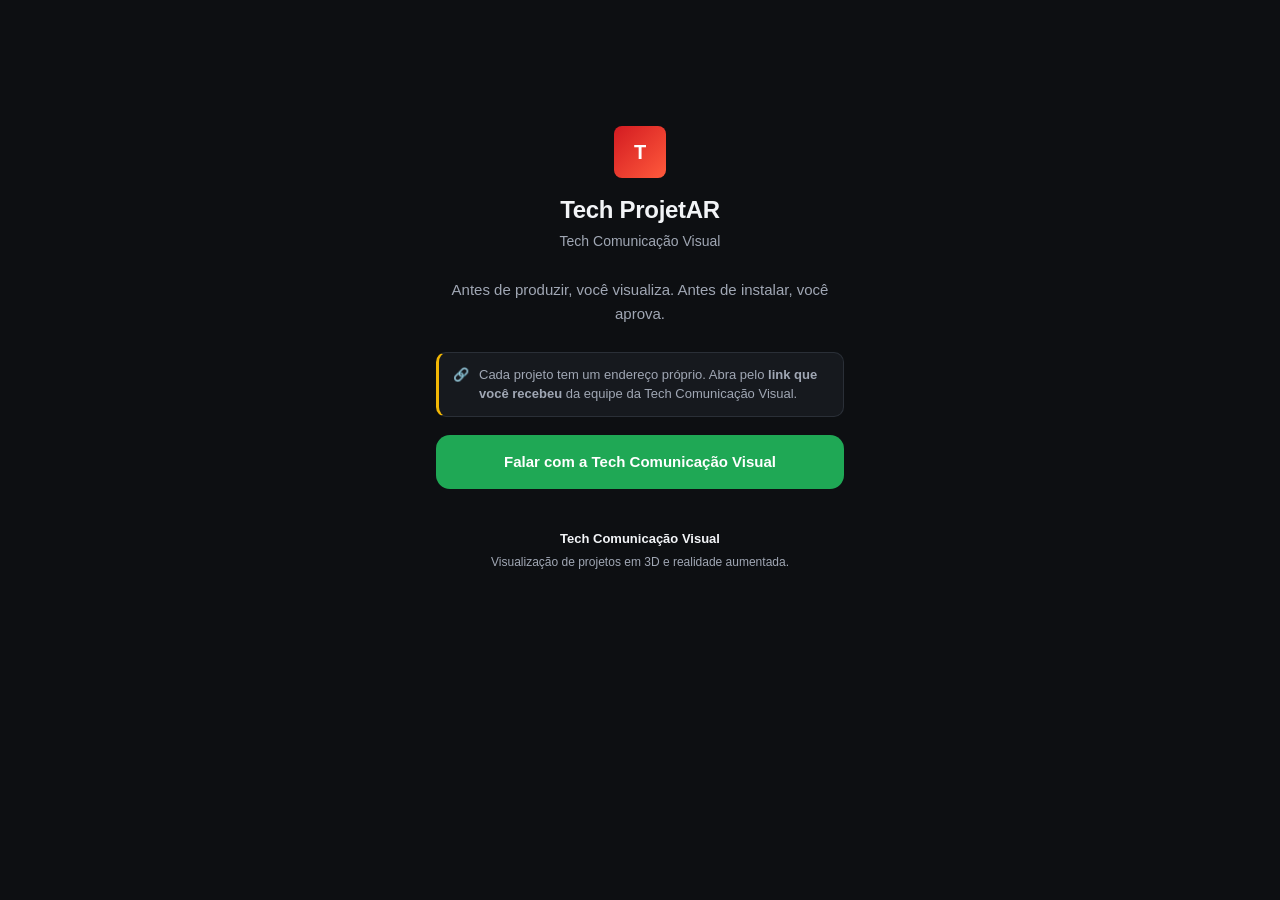
<file: index.html>
<!DOCTYPE html>
<html lang="pt-BR">
<head>
<meta charset="utf-8">
<meta name="viewport" content="width=device-width,initial-scale=1,viewport-fit=cover">
<meta name="theme-color" content="#0D0F12">
<meta name="robots" content="noindex, nofollow">
<title>Tech ProjetAR — Tech Comunicação Visual</title>
<link rel="stylesheet" href="app.css?v=1785977907">
<link rel="manifest" href="manifest.json">
</head>
<body>
<main class="container" style="max-width:440px;padding-top:14vh;text-align:center">
  <div class="marca-selo" style="margin:0 auto 18px;width:52px;height:52px;font-size:20px">T</div>
  <h1 style="margin:0 0 6px">Tech ProjetAR</h1>
  <p class="subtitulo">Tech Comunicação Visual</p>

  <p style="font-size:15px;color:var(--texto2);line-height:1.6;margin:26px 0">
    Antes de produzir, você visualiza. Antes de instalar, você aprova.
  </p>

  <div class="aviso" style="text-align:left">
    <span>🔗</span>
    <div>Cada projeto tem um endereço próprio. Abra pelo <b>link que você recebeu</b> da equipe da Tech Comunicação Visual.</div>
  </div>

  <div class="botoes" style="margin-top:18px">
    <a class="btn btn-zap" href="https://wa.me/557536341120">Falar com a Tech Comunicação Visual</a>
  </div>

  <div class="rodape" style="padding-top:40px">
    <strong>Tech Comunicação Visual</strong>
    Visualização de projetos em 3D e realidade aumentada.
  </div>
</main>
</body>
</html>
</file>
<file: app.css>
/* ==========================================================================
   Tech ProjetAR — folha de estilo
   Mobile first. Comportamento de aplicativo.
   ========================================================================== */

:root {
  --tech:        #D31B21;
  --tech-escuro: #A6141A;
  --fundo:       #0D0F12;
  --superficie:  #16191E;
  --superficie2: #1E232A;
  --borda:       #2A2F37;
  --texto:       #F2F4F7;
  --texto2:      #A0A7B4;
  --ok:          #2FBF71;
  --alerta:      #F2B705;
  --raio:        14px;
  --sombra:      0 8px 28px rgba(0,0,0,.45);
  --safe-b:      env(safe-area-inset-bottom, 0px);
}

* { box-sizing: border-box; -webkit-tap-highlight-color: transparent; }

html, body {
  margin: 0; padding: 0;
  background: var(--fundo);
  color: var(--texto);
  font-family: -apple-system, BlinkMacSystemFont, "Segoe UI", Roboto, "Helvetica Neue", Arial, sans-serif;
  font-size: 16px; line-height: 1.5;
  overscroll-behavior-y: none;
}

a { color: inherit; text-decoration: none; }
img { max-width: 100%; display: block; }

.container { max-width: 720px; margin: 0 auto; padding: 0 16px; }
.container-larga { max-width: 1120px; margin: 0 auto; padding: 0 16px; }

/* ------------------------------------------------------------------ topo */
.topo {
  position: sticky; top: 0; z-index: 40;
  background: rgba(13,15,18,.88);
  backdrop-filter: blur(12px);
  border-bottom: 1px solid var(--borda);
}
.topo-inner { display: flex; align-items: center; gap: 12px; padding: 12px 16px; }
.marca { display: flex; align-items: center; gap: 10px; font-weight: 700; letter-spacing: .2px; }
.marca-selo {
  width: 30px; height: 30px; border-radius: 8px; flex: 0 0 30px;
  background: linear-gradient(135deg, var(--tech), #FF5A3C);
  display: grid; place-items: center; font-size: 13px; font-weight: 800; color: #fff;
}
.topo-sub { font-size: 12px; color: var(--texto2); font-weight: 500; }
.topo-acao { margin-left: auto; }

/* ------------------------------------------------------------------ visualizador */
.palco {
  position: relative;
  /* Fundo de estudio: ceu em cima, chao embaixo e uma poca de luz atras
     da peca. Antes era quase preto e, ao aproximar, metade da tela virava
     um vazio escuro que fazia o projeto parecer quebrado. */
  background:
    radial-gradient(95% 60% at 50% 68%, rgba(150,175,205,.34) 0%, rgba(150,175,205,0) 66%),
    linear-gradient(180deg, #141B26 0%, #26303F 30%, #3B4757 56%, #2A3340 78%, #131923 100%);
  border-bottom: 1px solid var(--borda);
}
model-viewer {
  width: 100%;
  height: 62vh;
  min-height: 380px;
  --poster-color: transparent;
  --progress-bar-color: var(--tech);
  background: transparent;
}
@media (min-width: 900px) { model-viewer { height: 60vh; max-height: 620px; } }

.selo-escala {
  position: absolute; top: 12px; left: 12px; z-index: 5;
  display: flex; align-items: center; gap: 8px;
  background: rgba(13,15,18,.78); border: 1px solid var(--borda);
  padding: 7px 12px; border-radius: 999px;
  font-size: 12px; font-weight: 700; letter-spacing: .4px;
  backdrop-filter: blur(8px);
}
.selo-escala .ponto { width: 7px; height: 7px; border-radius: 50%; background: var(--ok); }
.selo-escala.maquete .ponto { background: var(--alerta); }

.selo-medidas {
  position: absolute; top: 12px; right: 12px; z-index: 5;
  background: rgba(13,15,18,.78); border: 1px solid var(--borda);
  padding: 7px 11px; border-radius: 10px;
  font-size: 11px; color: var(--texto2); text-align: right;
  backdrop-filter: blur(8px); line-height: 1.45;
}
.selo-medidas b { color: var(--texto); font-variant-numeric: tabular-nums; }

.barra-palco {
  position: absolute; bottom: 12px; right: 12px;
  z-index: 5; display: flex; flex-direction: column; gap: 8px;
}

/* barra de carregamento */
.carga {
  position: absolute; top: 0; left: 0; right: 0; height: 3px;
  background: rgba(255,255,255,.08); z-index: 6;
  transition: opacity .4s .2s; pointer-events: none;
}
.carga.pronta { opacity: 0; }
.carga-fill {
  height: 100%; width: 0%;
  background: linear-gradient(90deg, var(--tech), #FF7A45);
  transition: width .18s ease;
}
.btn-redondo {
  width: 42px; height: 42px; border-radius: 50%;
  background: rgba(13,15,18,.8); border: 1px solid var(--borda);
  color: var(--texto); display: grid; place-items: center; cursor: pointer;
  backdrop-filter: blur(8px); transition: .15s;
}
.btn-redondo:active { transform: scale(.92); }
.btn-redondo.ativo { background: var(--tech); border-color: var(--tech); }

/* cotas / hotspots de medida */
.cota {
  background: rgba(13,15,18,.9); border: 1px solid var(--borda);
  color: var(--texto); padding: 3px 8px; border-radius: 6px;
  font-size: 11px; font-weight: 700; font-variant-numeric: tabular-nums;
  white-space: nowrap; pointer-events: none;
}
.cota[data-visible="false"] { display: none; }
.ponta { width: 1px; height: 1px; opacity: 0; border: 0; padding: 0; background: none; pointer-events: none; }
#linhas-cota { display: block; width: 100%; height: 100%; pointer-events: none; position: absolute; inset: 0; }
#linhas-cota line { stroke: #ffffff; stroke-width: 1.4; stroke-dasharray: 4 3; opacity: .55; }

/* referência humana de 1,75 m */
#pessoa { opacity: .62; }
#pessoa * { fill: #16A6E8; stroke: #0D0F12; stroke-width: 3; paint-order: stroke; }
#rotulo-pessoa {
  background: rgba(13,15,18,.9); border: 1px solid var(--borda); color: var(--texto);
  padding: 3px 8px; border-radius: 6px; font-size: 11px; font-weight: 700; white-space: nowrap;
}

/* carregamento */
.carregando {
  position: absolute; inset: 0; z-index: 4; display: grid; place-content: center;
  gap: 10px; text-align: center; pointer-events: none; transition: opacity .35s;
}
.carregando.pronto { opacity: 0; }
.carregando .pct { font-size: 26px; font-weight: 800; font-variant-numeric: tabular-nums; }
.carregando .txt { font-size: 12px; color: var(--texto2); }

/* ------------------------------------------------------------------ conteúdo */
.secao { padding: 20px 0; border-bottom: 1px solid var(--borda); }
.secao:last-child { border-bottom: 0; }
.secao-titulo {
  font-size: 12px; text-transform: uppercase; letter-spacing: 1.2px;
  color: var(--texto2); font-weight: 700; margin: 0 0 12px;
}
h1 { font-size: 24px; line-height: 1.2; margin: 0 0 6px; font-weight: 800; letter-spacing: -.3px; }
.subtitulo { color: var(--texto2); font-size: 14px; margin: 0 0 14px; }

/* resumo de medidas em destaque, logo abaixo do título */
.medidas-resumo {
  display: grid; grid-template-columns: repeat(3, 1fr); gap: 1px;
  background: var(--borda); border: 1px solid var(--borda);
  border-radius: var(--raio); overflow: hidden; margin: 16px 0;
}
.medidas-resumo div { background: var(--superficie); padding: 12px 10px; text-align: center; }
.medidas-resumo dt {
  font-size: 10px; text-transform: uppercase; letter-spacing: 1px;
  color: var(--texto2); margin: 0 0 4px; font-weight: 700;
}
.medidas-resumo dd {
  margin: 0; font-size: 17px; font-weight: 800; font-variant-numeric: tabular-nums;
}
.medidas-resumo dd small { font-size: 11px; font-weight: 600; color: var(--texto2); margin-left: 2px; }

/* faixa de identificação do projeto */
.identificacao { display: flex; flex-wrap: wrap; gap: 8px; margin: 0 0 14px; }
.identificacao .tag { background: var(--superficie); }

/* botões */
.btn {
  display: flex; align-items: center; justify-content: center; gap: 10px;
  width: 100%; padding: 15px 18px; border-radius: var(--raio);
  border: 1px solid var(--borda); background: var(--superficie2);
  color: var(--texto); font-size: 15px; font-weight: 700; cursor: pointer;
  transition: .15s; font-family: inherit; text-align: center;
}
.btn:active { transform: scale(.985); }
.btn:disabled { opacity: .45; cursor: default; box-shadow: none; }
.btn:disabled:active { transform: none; }
.btn svg { flex: 0 0 auto; }
.btn-primario {
  background: linear-gradient(135deg, var(--tech), #E8402C);
  border-color: transparent; color: #fff;
  box-shadow: 0 6px 20px rgba(211,27,33,.32);
}
.btn-zap { background: #1FA855; border-color: transparent; color: #fff; }
.btn-ok  { background: transparent; border-color: var(--ok); color: var(--ok); }
.btn-fantasma { background: transparent; }
.btn-pequeno { padding: 10px 14px; font-size: 13px; width: auto; }
.botoes { display: grid; gap: 10px; }
.botoes-2 { display: grid; grid-template-columns: 1fr 1fr; gap: 10px; }

/* seletor de escala */
.escalas { display: flex; gap: 8px; overflow-x: auto; padding-bottom: 4px; scrollbar-width: none;
           scroll-snap-type: x proximity; -webkit-overflow-scrolling: touch; }
.escalas::-webkit-scrollbar { display: none; }
.escalas .chip { scroll-snap-align: start; }
/* Borda direita desbotada: sinaliza que há mais escalas para o lado.
   A classe sai sozinha quando a lista chega ao fim (viewer.js). */
.escalas.tem-mais {
  -webkit-mask-image: linear-gradient(90deg, #000 76%, rgba(0,0,0,.15) 100%);
          mask-image: linear-gradient(90deg, #000 76%, rgba(0,0,0,.15) 100%);
}
.chip {
  flex: 0 0 auto; padding: 10px 16px; border-radius: 999px;
  border: 1px solid var(--borda); background: var(--superficie);
  color: var(--texto2); font-size: 13px; font-weight: 700; cursor: pointer;
  white-space: nowrap; transition: .15s; font-family: inherit;
}
.chip.ativo { background: var(--texto); color: #0D0F12; border-color: var(--texto); }
.chip small { display: block; font-size: 10px; font-weight: 500; opacity: .7; }

/* acabamentos */
.acabamentos { display: flex; gap: 14px; overflow-x: auto; padding: 4px 0; scrollbar-width: none; }
.acabamentos::-webkit-scrollbar { display: none; }
.acab { flex: 0 0 auto; width: 66px; text-align: center; cursor: pointer; border: 0; background: none; font-family: inherit; padding: 0; }
.acab-bola {
  width: 46px; height: 46px; border-radius: 50%; margin: 0 auto 6px;
  border: 2px solid var(--borda); transition: .15s;
  box-shadow: inset 0 -8px 14px rgba(0,0,0,.28);
}
.acab.ativo .acab-bola { border-color: var(--texto); transform: scale(1.08); }
.acab span { font-size: 10px; color: var(--texto2); line-height: 1.25; display: block; }
.acab.ativo span { color: var(--texto); font-weight: 700; }

/* ficha técnica */
.ficha { display: grid; gap: 1px; background: var(--borda); border: 1px solid var(--borda); border-radius: var(--raio); overflow: hidden; }
.ficha-linha { display: flex; justify-content: space-between; gap: 16px; padding: 12px 14px; background: var(--superficie); font-size: 14px; }
.ficha-linha dt { color: var(--texto2); margin: 0; }
.ficha-linha dd { margin: 0; text-align: right; font-weight: 600; }

/* passo a passo AR */
.passos { counter-reset: p; display: grid; gap: 10px; margin: 0; padding: 0; list-style: none; }
.passos li {
  counter-increment: p; display: flex; gap: 12px; align-items: flex-start;
  font-size: 14px; color: var(--texto2);
}
.passos li::before {
  content: counter(p); flex: 0 0 24px; width: 24px; height: 24px; border-radius: 50%;
  background: var(--superficie2); border: 1px solid var(--borda);
  display: grid; place-items: center; font-size: 12px; font-weight: 800; color: var(--texto);
}

/* avisos */
.aviso {
  display: flex; gap: 10px; align-items: flex-start;
  background: var(--superficie); border: 1px solid var(--borda);
  border-left: 3px solid var(--alerta);
  padding: 12px 14px; border-radius: 10px; font-size: 13px; color: var(--texto2);
}
.aviso.ok { border-left-color: var(--ok); }

/* rodapé */
.rodape { padding: 26px 0 calc(28px + var(--safe-b)); text-align: center; color: var(--texto2); font-size: 12px; }
.rodape strong { color: var(--texto); display: block; margin-bottom: 4px; font-size: 13px; }

/* barra fixa inferior */
.barra-fixa {
  position: sticky; bottom: 0; z-index: 30;
  background: rgba(13,15,18,.94); backdrop-filter: blur(12px);
  border-top: 1px solid var(--borda);
  padding: 10px 16px calc(10px + var(--safe-b));
  box-shadow: 0 -14px 28px rgba(0,0,0,.35);
}
.barra-fixa .btn { max-width: 560px; margin: 0 auto; }

/* modal */
.modal {
  position: fixed; inset: 0; z-index: 90; display: none;
  background: rgba(0,0,0,.72); backdrop-filter: blur(4px);
  align-items: flex-end; justify-content: center;
}
.modal.aberto { display: flex; }
.modal-caixa {
  background: var(--superficie); border: 1px solid var(--borda);
  border-radius: 20px 20px 0 0; width: 100%; max-width: 560px;
  padding: 22px 20px calc(22px + var(--safe-b));
  box-shadow: var(--sombra); animation: sobe .22s ease;
}
@keyframes sobe { from { transform: translateY(24px); opacity: 0 } to { transform: none; opacity: 1 } }
.modal-caixa h3 { margin: 0 0 6px; font-size: 18px; }
.modal-caixa p { margin: 0 0 16px; color: var(--texto2); font-size: 14px; }
.campo {
  width: 100%; padding: 13px 14px; border-radius: 10px; font-size: 15px;
  background: var(--fundo); border: 1px solid var(--borda); color: var(--texto);
  font-family: inherit; margin-bottom: 12px;
}
.campo:focus { outline: 2px solid var(--tech); outline-offset: 1px; }
textarea.campo { min-height: 110px; resize: vertical; }

/* toast */
.toast {
  position: fixed; left: 50%; bottom: calc(84px + var(--safe-b)); transform: translateX(-50%) translateY(16px);
  background: var(--texto); color: #0D0F12; padding: 11px 18px; border-radius: 999px;
  font-size: 13px; font-weight: 700; z-index: 95; opacity: 0; pointer-events: none;
  transition: .22s; box-shadow: var(--sombra); max-width: 88vw; text-align: center;
}
.toast.visivel { opacity: 1; transform: translateX(-50%) translateY(0); }

/* ------------------------------------------------------- área de envio 3D */
.area-envio {
  display: flex; align-items: center; gap: 16px; flex-wrap: wrap;
  padding: 22px 24px; margin: 0 0 20px;
  background: var(--superficie);
  border: 2px dashed var(--borda); border-radius: var(--raio);
  cursor: pointer; transition: .18s; position: relative;
}
.area-envio:hover, .area-envio.sobre {
  border-color: var(--tech); background: rgba(211,27,33,.06);
}
.area-envio.enviando { opacity: .6; pointer-events: none; }
.area-envio-icone {
  width: 52px; height: 52px; flex: 0 0 52px; border-radius: 14px;
  display: grid; place-items: center; color: #fff;
  background: linear-gradient(135deg, var(--tech), #E8402C);
  box-shadow: 0 6px 18px rgba(211,27,33,.3);
}
.area-envio-texto { flex: 1 1 240px; display: flex; flex-direction: column; gap: 3px; }
.area-envio-texto b { font-size: 16px; }
.area-envio-texto span { font-size: 13px; color: var(--texto2); }
.area-envio-progresso {
  position: absolute; inset: 0; display: grid; place-content: center;
  background: rgba(13,15,18,.9); border-radius: var(--raio);
}
.area-envio-progresso .pct { font-size: 14px; font-weight: 700; }

/* ------------------------------------------------------------------ painel */
.cartoes { display: grid; gap: 14px; grid-template-columns: repeat(auto-fill, minmax(280px, 1fr)); }
.cartao {
  background: var(--superficie); border: 1px solid var(--borda);
  border-radius: var(--raio); padding: 16px; display: flex; flex-direction: column; gap: 10px;
}
.cartao h3 { margin: 0; font-size: 16px; }
.cartao .meta { font-size: 12px; color: var(--texto2); }
.tag {
  display: inline-flex; align-items: center; gap: 6px; font-size: 11px; font-weight: 700;
  padding: 4px 9px; border-radius: 999px; background: var(--superficie2);
  border: 1px solid var(--borda); color: var(--texto2); text-transform: uppercase; letter-spacing: .5px;
}
.tag.ok { color: var(--ok); border-color: rgba(47,191,113,.4); }
.tag.espera { color: var(--alerta); border-color: rgba(242,183,5,.4); }
.tabela { width: 100%; border-collapse: collapse; font-size: 13px; }
.tabela th, .tabela td { text-align: left; padding: 9px 10px; border-bottom: 1px solid var(--borda); }
.tabela th { color: var(--texto2); font-size: 11px; text-transform: uppercase; letter-spacing: .6px; }
.linha-flex { display: flex; gap: 10px; align-items: center; flex-wrap: wrap; }
.qr { background: #fff; padding: 10px; border-radius: 10px; width: max-content; }
.mono { font-family: ui-monospace, SFMono-Regular, Menlo, monospace; font-size: 12px; word-break: break-all; }
</file>
